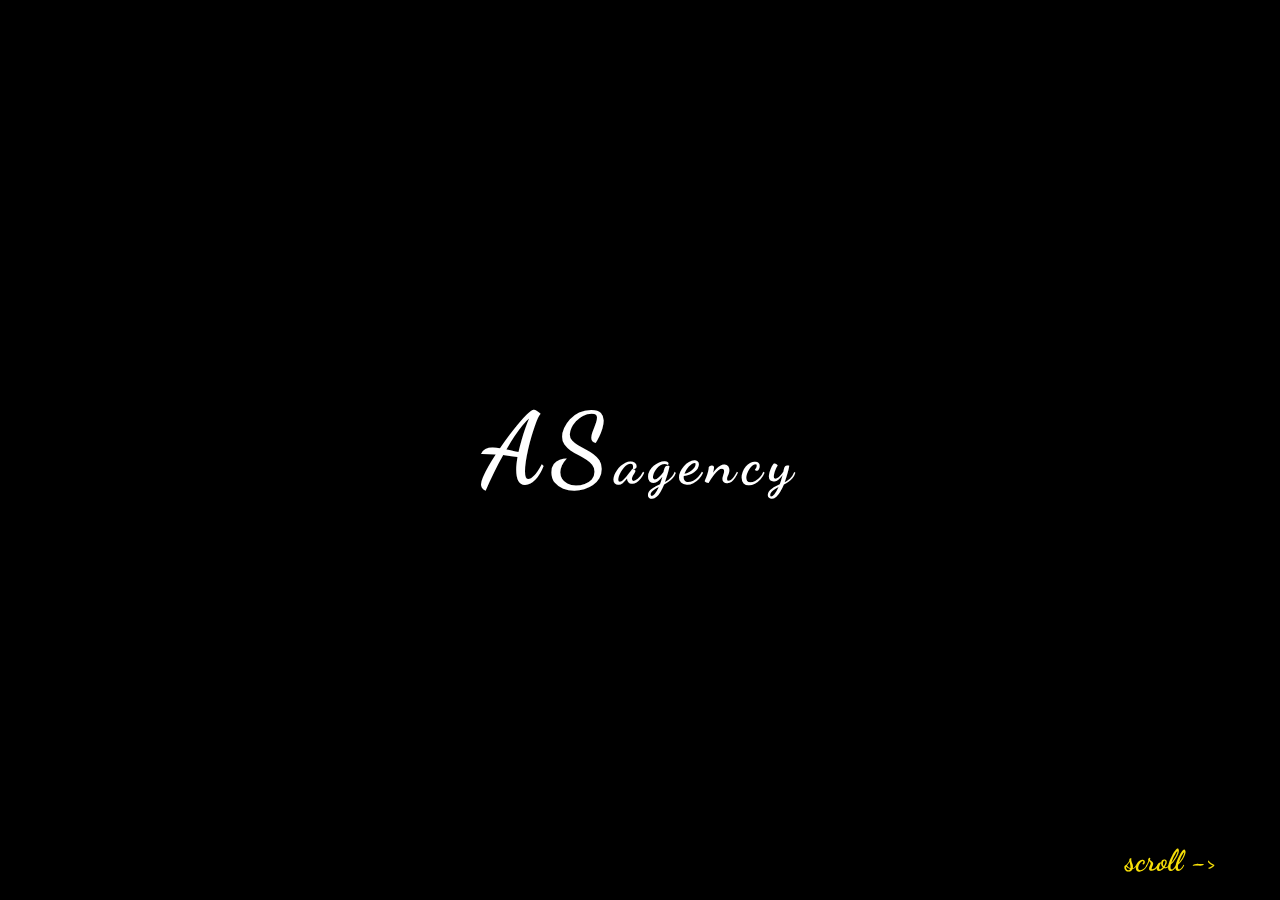
<file: index.html>
<!DOCTYPE html>
<html lang="en">
<head>
    <meta charset="UTF-8">
    <meta http-equiv="X-UA-Compatible" content="IE=edge">
    <meta name="viewport" content="width=device-width, initial-scale=1.0">
    <link rel="stylesheet" href="css/style.css">
    <link rel="preconnect" href="https://fonts.gstatic.com">
    <link href="https://fonts.googleapis.com/css2?family=Dancing+Script:wght@700&display=swap" rel="stylesheet">
    <title>AS agency</title>
</head>
<body>
    <!--logo-->
    <h1><span>AS</span>agency</h1>
    <!--end logo-->
    <!--button-->
    <div class="button">
        <h5><span><a href="./html/Home.html">scroll -></a></span></h5>
    </div>
    <!--end button-->
</body>
</html>
</file>
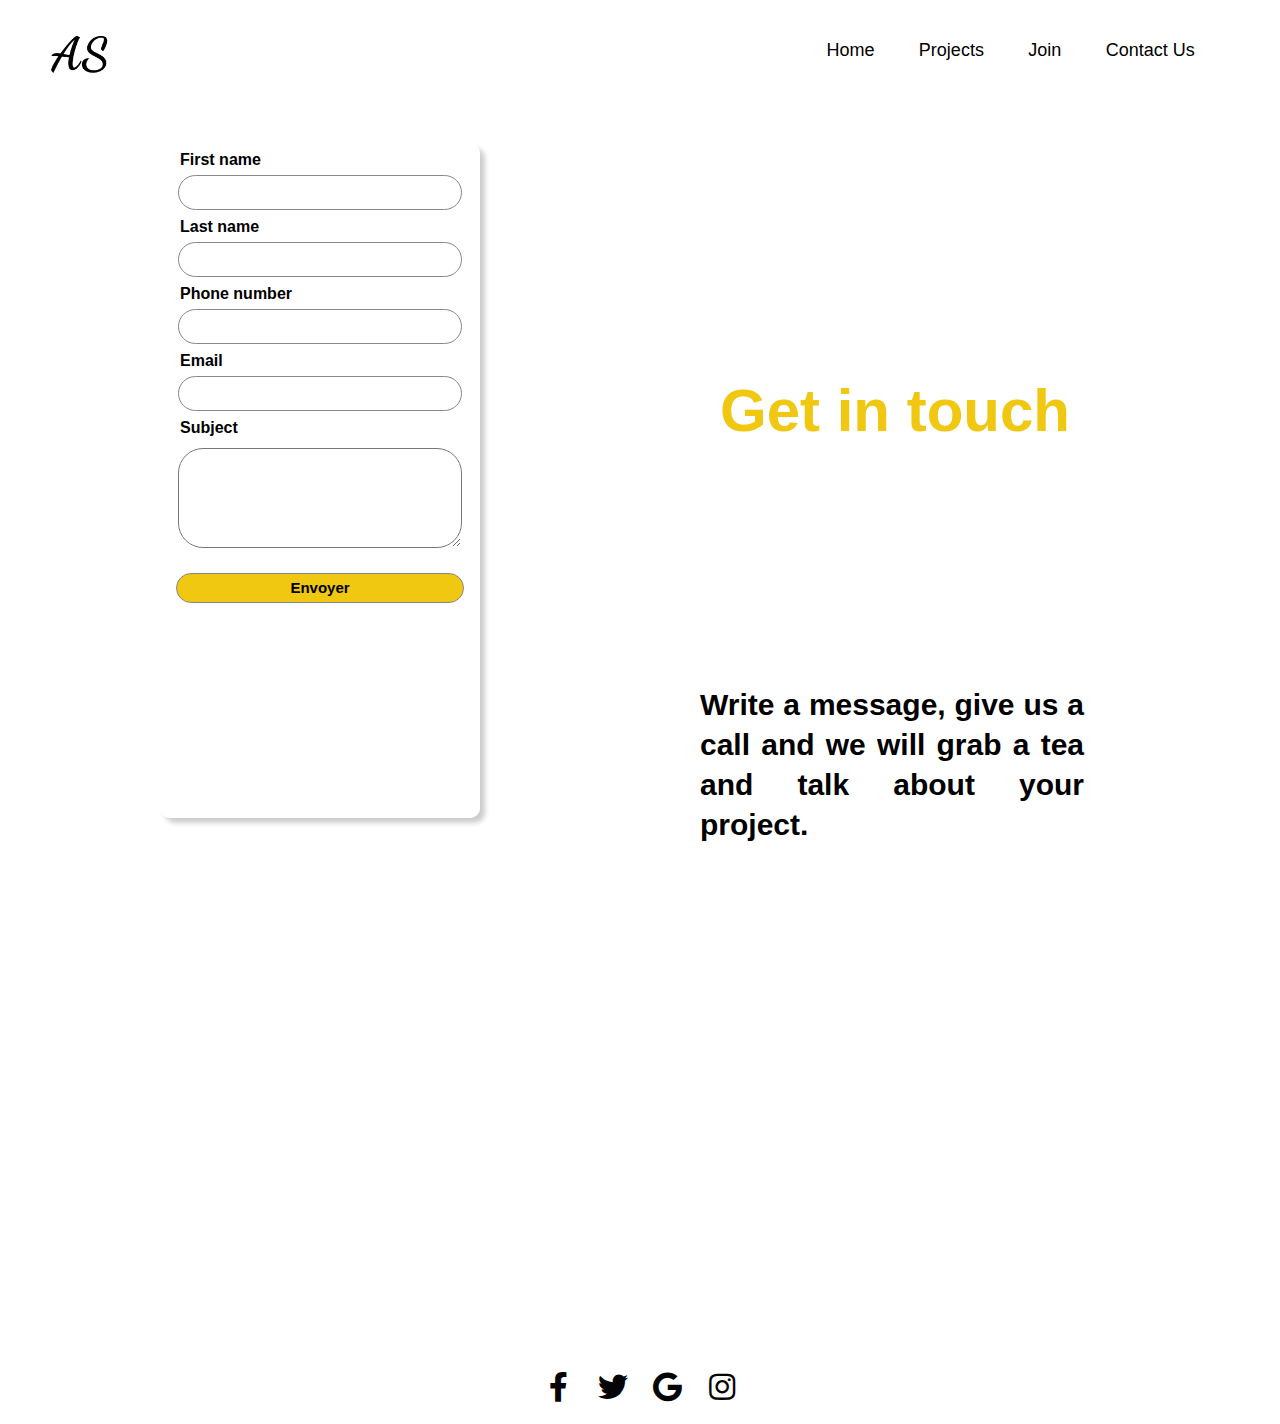
<file: html/contact.html>
<!DOCTYPE html>
<html lang="en">
<head>
    <meta charset="UTF-8">
    <meta http-equiv="X-UA-Compatible" content="IE=edge">
    <meta name="viewport" content="width=device-width, initial-scale=1.0">
    <link rel="stylesheet" href="https://use.fontawesome.com/releases/v5.4.1/css/all.css">
    <link rel="stylesheet" href="..//css/contact.css">
    <link rel="preconnect" href="https://fonts.gstatic.com">
    <link href="https://fonts.googleapis.com/css2?family=Dancing+Script:wght@700&display=swap" rel="stylesheet">
    <link href="https://fonts.googleapis.com/css2?family=Bree+Serif&display=swap" rel="stylesheet">
    <title>Contact us</title>
</head>
<body>
    <!-- contact us -->
            <div class="first-background"></div>
            <!--container-->
            <div class= 'container'>
                <header>
                    <!-- logo -->
                    <img src="..//images/Logo.png" alt="Logo" class="logo">
                    <!--end logo-->
                    <!-- nav -->
                    <nav>
                        <ul>
                            <li class="content__item">
                                <a href="Home.html" class="link link--metis">Home</a>
                            </li>
                            <li class="content__item">
                                <a href="Project1.html" class="link link--metis">Projects</a>
                            </li>
                            <li class="content__item">
                                <a href="Join.html" class="link link--metis">Join</a>
                            </li>
                            <li class="content__item">
                                <a href="contact.html" class="link link--metis">Contact Us</a>
                            </li>
                        </ul>
                    </nav>
                    <!--end nav-->
                </header>
                <!--form-->
                <div class="container1">
                    <label for="L-Name">First name</label>
                    <input type = 'text'  name ='Name' id="L-Name" required>
        
                    <label for="f-Name">Last name </label>
                    <input type = 'text' name ='Username' id="f-Name" required>
        
                    <label for="Telephone">Phone number</label>
                    <input type="tel" name ='Telephone' id="Telephone" required>
        
                    <label for="email">Email</label>
                    <input type="email" name ='email' id="email" required>

                    <label for="text">Subject</label>
                    <textarea name="text" id="text" cols="30" rows="10"></textarea>
        
                    <button type="submit" class= 'submit'>Envoyer</button>
                </div>
                <!--end form-->
                <!--aside-->
                <div class="container_content">
                    <div class="title">
                        <h1>Get in touch</h1>
                    </div>
                    <div class="par">
                        <h2>Write a message, give us a call and we will grab a tea and talk about your project.</h2>
                    </div>
                
                </div>
                <!--end aside-->
            </div>
            <!--end container-->
            <!--map-->
            <div>
                <iframe src="https://www.google.com/maps/embed?pb=!1m18!1m12!1m3!1d110098.31140249202!2d-9.507703844940172!3d30.419876344034655!2m3!1f0!2f0!3f0!3m2!1i1024!2i768!4f13.1!3m3!1m2!1s0xdb3b6e9daad1cc9%3A0xbcf8d0b78bf48474!2z2KPar9in2K_ZitixIDgwMDAw!5e0!3m2!1sar!2sma!4v1620910203084!5m2!1sar!2sma" width="600" height="450" style="border:0;" allowfullscreen="" loading="lazy"></iframe>
            </div>
            <!--end map-->
            <!--social media-->
            <footer>
                <div class="sm">
                    <a class="btn" href="#">
                      <i class="fab fa-facebook-f"></i>
                    </a>
                    <a class="btn" href="#">
                      <i class="fab fa-twitter"></i>
                    </a>
                    <a class="btn" href="#">
                      <i class="fab fa-google"></i>
                    </a>
                    <a class="btn" href="#">
                      <i class="fab fa-instagram"></i>
                    </a>
                </div>
            </footer>
            <!--end social media-->    
    <!-- end contact us -->
</body>
</html>
</file>
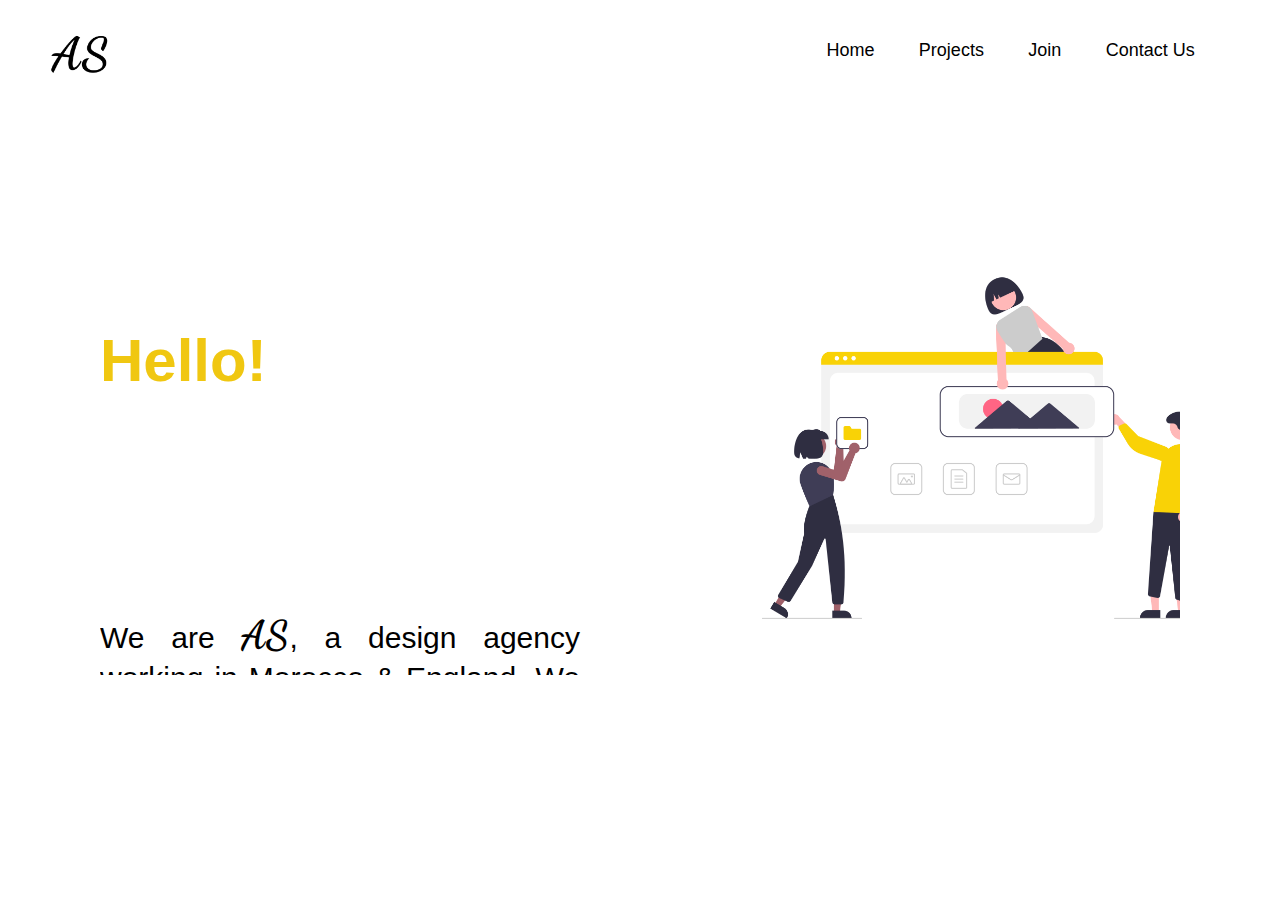
<file: html/Home.html>
<!DOCTYPE html>
<html lang="en">
<head>
    <meta charset="UTF-8">
    <meta http-equiv="X-UA-Compatible" content="IE=edge">
    <meta name="viewport" content="width=device-width, initial-scale=1.0">
    <link rel="stylesheet" href="..//css/Home.css">
    <link rel="preconnect" href="https://fonts.gstatic.com">
    <link href="https://fonts.googleapis.com/css2?family=Dancing+Script:wght@700&display=swap" rel="stylesheet">
    <title>Home</title>
</head>
<body>
    <!-- home -->
    <div class="first-background"></div>
    <!--container-->
        <div class= 'container'>
                <header>
                    <!-- logo -->
                    <img src="..//images/Logo.png" alt="Logo" class="logo">
                    <!--end logo-->
                    <!-- navbar -->
                    <nav>
                        <ul>
                            <li class="content__item">
                                <a href="Home.html" class="link link--metis">Home</a>
                            </li>
                            <li class="content__item">
                                <a href="Project1.html" class="link link--metis">Projects</a>
                            </li>
                            <li class="content__item">
                                <a href="Join.html" class="link link--metis">Join</a>
                            </li>
                            <li class="content__item">
                                <a href="contact.html" class="link link--metis">Contact Us</a>
                            </li>
                        </ul>
                    </nav>
                    <!--end navbar-->
                </header>
            <!--text-->
                <div class="container_content">
                    <div class="title">
                        <h1>Hello!</h1>
                    </div>
                    <div class="par">
                        <p>
                            We are <span class='AS'>AS</span>, a design agency working in Morocco & England.
                            We create brand identities, websites, packaging, retail concepts, illustrations
                            and everything in-between.
                        </p>
                    </div>
                </div>
            <!--end text-->    
            <!--image-->
                <div class="container_outer_img">
                    <div class="img-inner">
                        <img src='../images/undraw_building_websites_i78t.png'  alt="" class="container_img"/>
                    </div>
                </div>
        </div>   <!--end image-->
    <!-- end container -->
    <!--end home-->
</body>
</html>
</file>
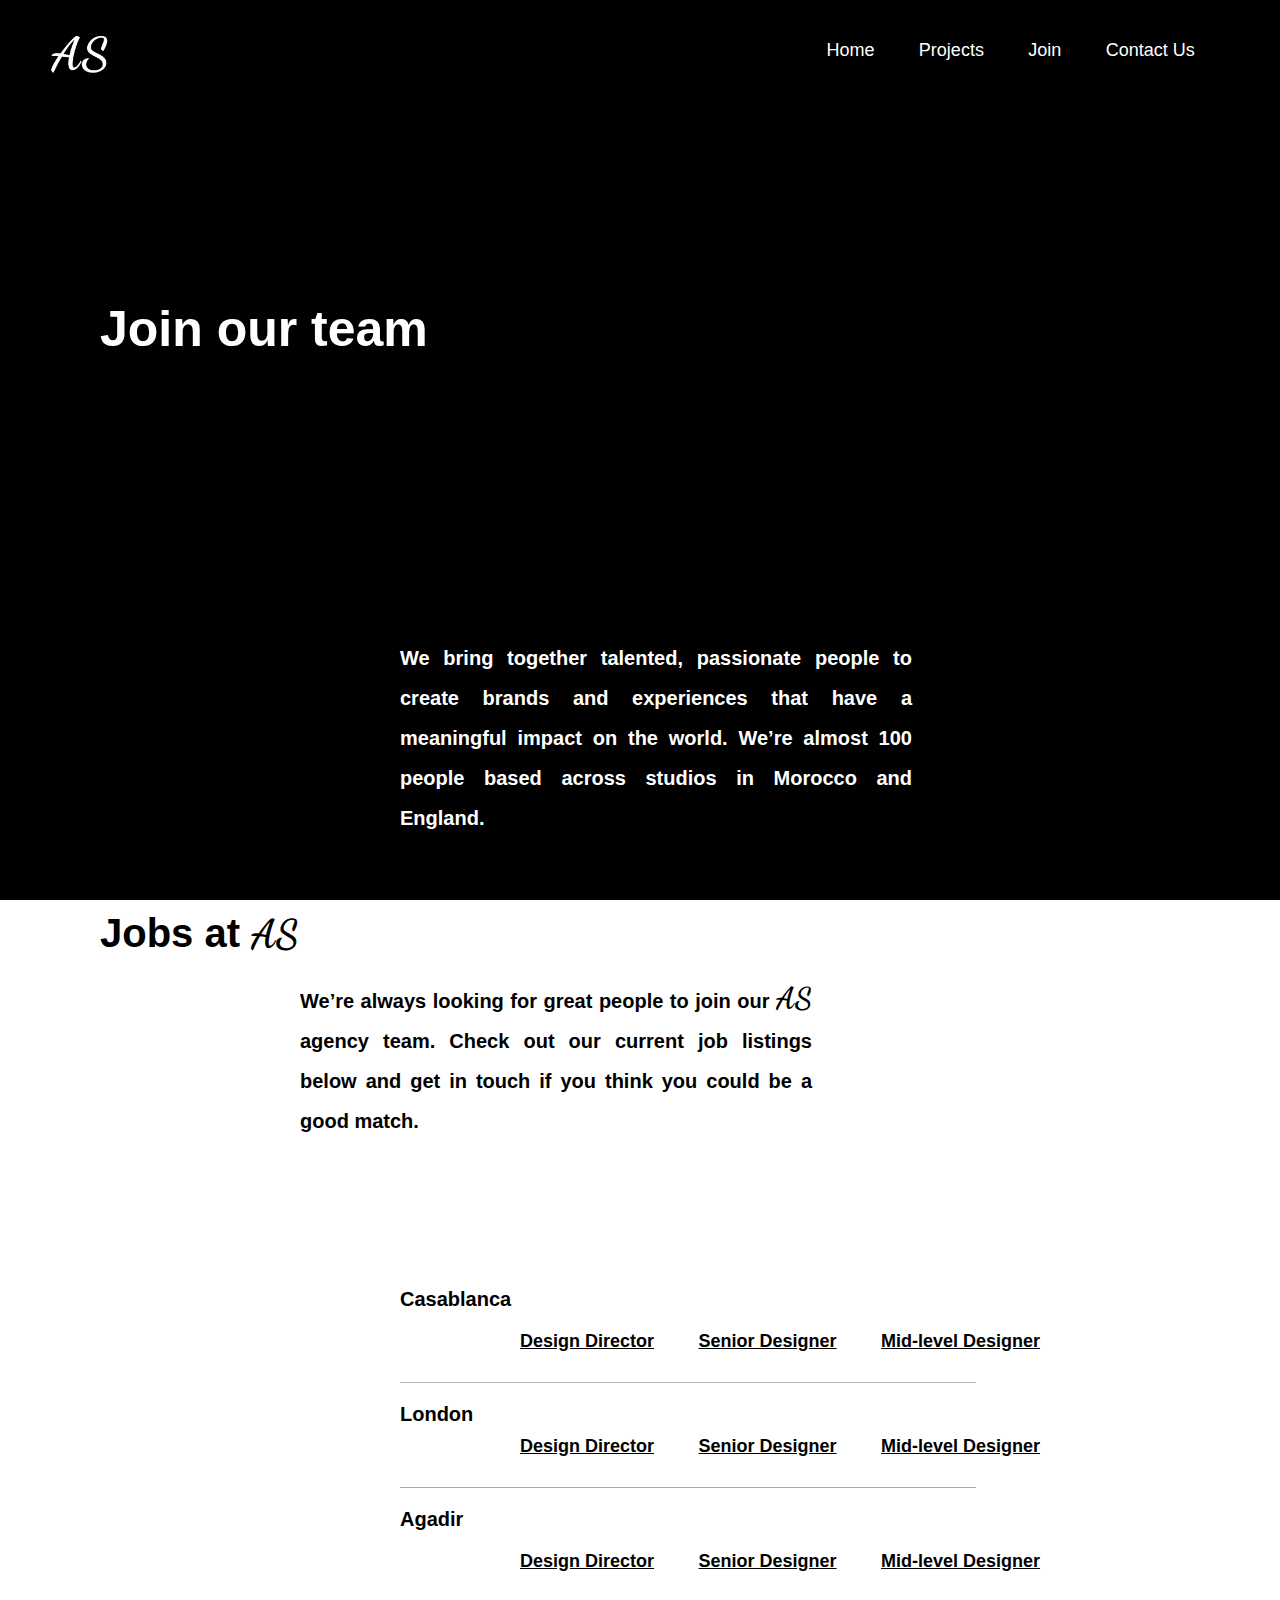
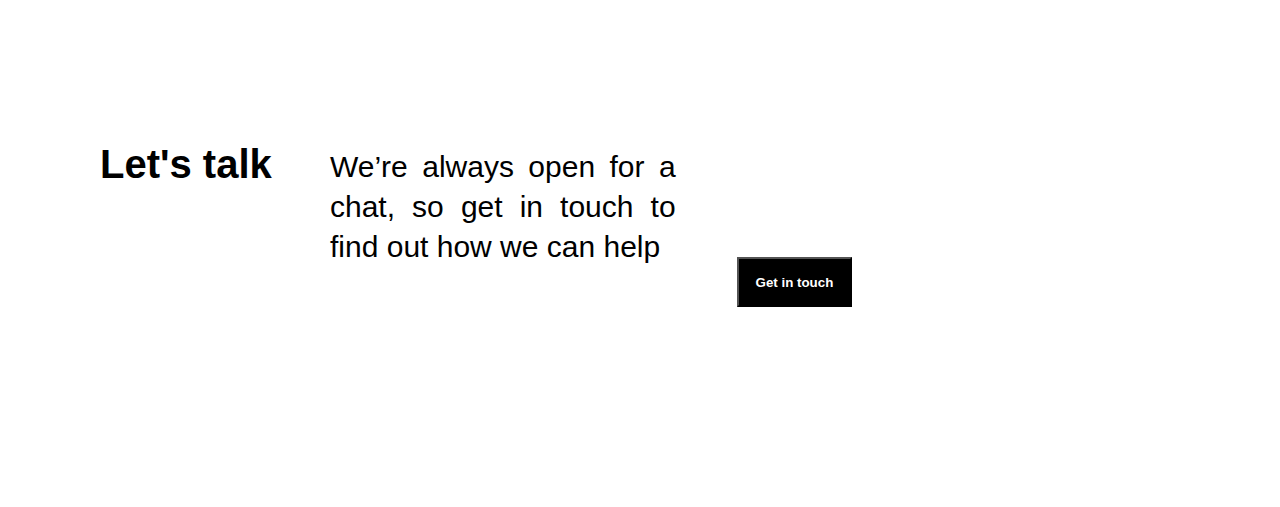
<file: html/Join.html>
<!DOCTYPE html>
<html lang="en">
<head>
    <meta charset="UTF-8">
    <meta http-equiv="X-UA-Compatible" content="IE=edge">
    <meta name="viewport" content="width=device-width, initial-scale=1.0">
    <link rel="stylesheet" href="..//css/Join.css">
    <link rel="preconnect" href="https://fonts.gstatic.com">
    <link href="https://fonts.googleapis.com/css2?family=Dancing+Script:wght@700&display=swap" rel="stylesheet">
    <title>Join</title>
</head>
<body>

<div class="first-background"></div>
<!-- big container -->
    <div class= 'container'>
        <header>
            <!-- logo -->
                <img src="..//images/white-logo.png" alt="Logo" class="logo">
            <!-- end logo -->
            <!-- nav -->
                <nav>
                    <ul>
                        <li class="content__item">
                            <a href="Home.html" class="link link--metis">Home</a>
                        </li>
                        <li class="content__item">
                            <a href="Project1.html" class="link link--metis">Projects</a>
                        </li>
                        <li class="content__item">
                            <a href="Join.html" class="link link--metis">Join</a>
                        </li>
                        <li class="content__item">
                            <a href="contact.html" class="link link--metis">Contact Us</a>
                        </li>
                    </ul>
                </nav>
            <!-- end nav -->
        </header>
    <!-- container text1 -->
        <div class="container_content">
                <div class="title">
                    <h1>Join our team</h1>
                </div>
                <div class="par1">
                    <p>
                        We bring together talented, passionate people to create brands and experiences that have a meaningful impact on the world. We’re almost 100 people based across studios in Morocco and England.
                    </p>
                </div>
        </div>
    <!-- end container text1 -->
    </div>
<!-- End big container -->

<!-- inner container -->
    <div class="container_content2">
        <h1 class="title2">Jobs at <span class="AS">AS</span></h1>
        <div class="par2">
            <p>
                We’re always looking for great people to join our <span class="AS">AS</span> agency team. Check out our current job listings below and get in touch if you think you could be a good match.
            </p>
        </div>
        <div class="lists_container1">
            <h2>Casablanca</h2>

                <ul class="ul1">
                    <li><a href="#">Design Director</a></li>
                    <li><a href="#">Senior Designer</a></li>
                    <li><a href="#">Mid-level Designer</a></li>
                </ul>
        </div>
        <div class="separator1"></div>

        <div class="lists_container2">
            <h2>London</h2>
                <ul class="ul2">
                    <li><a href="#">Design Director</a></li>
                    <li><a href="#">Senior Designer</a></li>
                    <li><a href="#">Mid-level Designer</a></li>
                </ul>
                <div class="separator2"></div>
        </div>
        <div class="lists_container3">
            <h2>Agadir</h2>
                <ul class="ul3">
                    <li><a href="#">Design Director</a></li>
                    <li><a href="#">Senior Designer</a></li>
                    <li><a href="#">Mid-level Designer</a></li>
                </ul>
        </div>
    </div>
<!-- end inner container -->
<!-- last container -->
    <div class="container_content3">
        <h2>
            Let's talk
        </h2>
        <p>
            We’re always open for a chat, so get in touch to find out how we can help
        </p>
        
        <button>
            Get in touch 
        </button>
    </div>
<!-- end last container -->
</body>
</html>
</file>
<file: css/style.css>
*{
    font-family: 'Dancing Script', cursive;
}
/* Logo */
body{
    padding: 0;
    margin: 0;
    background-color: #000000;
    display: flex;
    align-items: center;
    justify-content: center;
    min-height: 100vh;

  }
  h1 {
    color: #ffffff;
    font-size: 60px;
    font-weight: bold;
    letter-spacing: 7px;
    cursor: pointer
  }
  h1 span{
    font-size: 100px;
    transition: .7s linear;

  }
  h1:hover span:nth-child(1){
    margin-right: 5px
  }
  
  h1:hover span:nth-child(2){
    margin-left: 30px
  }
  h1:hover span{
    color: #ffffff;
    text-shadow: 0 0 10px #ffffff,
                 0 0 20px #ffffff, 
                 0 0 40px #ffffff;
  }

.button{

    position: fixed;
    bottom: 0;
    right:5%;
    cursor: pointer;
}
.button a{
    font-size: 30px;
    color: #f8e008;
    text-decoration: none;
    transition: .3s linear;
}
h5:hover span:nth-child(1){ 
    margin-right: 5px
  }
  
  h5:hover span:nth-child(2){
    margin-left: 30px
  }
  h5:hover span{
    color: #ffffff;
    text-shadow: 0 0 10px #ffffff,
                 0 0 20px #ffffff, 
                 0 0 40px #ffffff;
  }
</file>
<file: css/contact.css>
*{
  font-family: 'Poppins', sans-serif;
  margin: 0;
  padding: 0;
  box-sizing: border-box;
}

:root {
  --secondary-color : white;
  --contrast-color: #F0C711;
}
.first-background {
  position: absolute;
  top: 0;
  left: 0;
  right: 0;
  bottom: 0;
  height: 100%;
  z-index: -10;
  background-color: var(--contrast-color);
}
.container {
  display: flex;
  height: 100vh;
  justify-content: space-around;
  align-items: center;
  color: #fff;
  animation: expand .8s ease forwards;
  background-color: var(--secondary-color);
  position: relative;
  transition: all .8s ease;
}
.container_content {
  width: 30%;
  position: relative;
  left: 100px;
}
@keyframes slideIn {
  0% {
    transform: translateX(500px) scale(.2);
  }
  100% {
    transform: translateX(0px) scale(1);
  }
}

@keyframes slideUp {
  0% {
    transform: translateY(300px);
  }
  100% {
    transform: translateY(0px);
  }
}

@keyframes expand {
  0% {
    transform: translateX(1400px);
  }
  100% {
    transform: translateX(0px);
  }
}


/* logo */
.container header .logo{
  width:90px;
  height: 120px;
  position: absolute;
  top: 0;
  left: 35px;
}
/* menu */
.container header ul{
  position: absolute;
  top:40px;
  left: 63%; 

}

li {
  display: inline-block;
  position: relative;
  top: 0;
  color: #000;
  margin: 0 20px;
}
li a{
  text-decoration: none;
  color: #000;
  text-transform: capitalize;
}

.content__item::before {
  position: absolute;
  top: 0;
  left: 0;
}

.link {
  cursor: pointer;
  font-size: 18px;
  position: relative;
}

.link::before,
.link::after {
  position: absolute;
  width: 100%;
  height: 1px;
  background: currentColor;
  top: 100%;
  left: 0;
}

.link::before {
  content: '';
}

.link--metis::before {
  transform-origin: 100% 50%;
  transform: scale3d(0, 1, 1);
  transition: transform 0.3s;
}

.link--metis:hover::before {
  transform-origin: 0% 50%;
  transform: scale3d(1, 1, 1);
}

iframe{
  width: 100%;
}

.container_content{
  left: 0px;
  bottom: 10px;
  top: 100px;
}

h2{
  width: 100%;
  height: 40vh;
  color: #000;
  text-align: justify;
  font-size: 30px;
  line-height: 40px;
  transform: translateY(300px);
  animation: slideUp .8s ease-in-out forwards .8s;
  position: relative;
  right: 100px;
  top: -20px;

}
.title h1 {
  font-size: 60px;
  color: var(--contrast-color);
  position: relative;
  top: -60px;
  right: 80px;
  transform: translateY(100px);
  animation: slideUp .8s ease forwards .5s;
}

@keyframes slideUp {
0% {
  transform: translateY(300px);
}
100% {
  transform: translateY(0px);
}
}

button{
  cursor: pointer;
}

.container1{
  width: 25%;
  height: 75vh;
  text-align: center;
  line-height: 30px;
  position: relative;
  top: 30px;
  right: 10%;
  border-radius: 10px;
  box-shadow: 5px 5px 5px 0px rgba(0, 0, 0, 0.2);
  background-color: rgba(255, 255, 255, 0.671);
}
.container1 p{
  color: #fff;
  font-size:14px;
  line-height: 20px;
}

label{
  color: rgb(0, 0, 0);
  float: left;
  padding-top: 2px;
  padding-left: 20px;
  font-weight: bold;
}
input{
  width: 89%;
  height: 35px;
  border-radius: 25px;
  border: 1px solid #888;
}
.submit
{
  width: 90%;
  height: 30px;
  font-size: 15px;
  background-color: #F0C711;
  border: transparent;
  border-radius: 25px;
  position: relative;
  top: 20px;
  font-weight: bold;
  border: 1px solid #888;
}
textarea{
  position: relative;
  top: 5px;
  width: 89%;
  height: 100px;
  border-radius: 25px;
}
input:focus,
select:focus,
textarea:focus,
button:focus {
  outline: none;
}
footer{
  height: 70px;
}
.sm{
  position: relative;
  top: 50%;
  transform: translateY(-50%);
  width: 100%;
  text-align: center;
  
}
.btn{
  display: inline-block;
  width: 50px;
  height: 50px;
  background:transparent;
  margin: 0px;
  border-radius: 30%;
  box-shadow: 0 5px 15px -5px #fff;
  color: #050505;
  overflow: hidden;
  position: relative;
}
.btn i{
  line-height: 50px;
  font-size: 30px;
  transition: 0.2s linear;
}
.btn:hover i{
  transform: scale(1.3);
  color: #f1da0a;
}
</file>
<file: css/Home.css>
*{
    font-family: 'Poppins', sans-serif;
    margin: 0;
    padding: 0;
    box-sizing: border-box;
}
  
  :root {
    --secondary-color : white;
    --contrast-color: #F0C711;
  }
  .first-background {
    position: absolute;
    top: 0;
    left: 0;
    right: 0;
    bottom: 0;
    height: 100%;
    z-index: -10;
    background-color: var(--contrast-color);
  }
  .container {
    display: flex;
    height: 100vh;
    justify-content: space-around;
    align-items: center;
    color: #fff;
    animation: expand .8s ease forwards;
    background-color: var(--secondary-color);
    position: relative;
    transition: all .8s ease;
  }
  
  .container_content {
    width: 50%;
    position: relative;
    left: 100px;
  }
  .container_content .par .AS{
    font-family: 'Dancing Script', cursive;
    font-size: 40px;
    font-weight: bolder;
  }

  .container_outer_img {
    margin: 100px;
    width: 40%;
    overflow: hidden;
  }   
      
  .container_img {
    width: 120%;
    animation: slideIn 1.5s ease-in-out forwards;
  }
  .container_content img{
    width: 200px;
    height: 100px;
      margin-left: -1px;
      margin-right: 300px ;
      z-index: -1;
  }
  
  .par {
    height: auto;
    overflow: hidden;
  }
  
  p{
    width: 80%;
    height: 40vh;
    color: #000;
    font-size: 30px;
    line-height: 40px;
    text-align: justify;
    transform: translateY(300px);
    animation: slideUp .8s ease-in-out forwards .8s;
  }
  h1 {
      font-size: 60px;
      color: var(--contrast-color);
      margin-bottom: 20px;
      transform: translateY(100px);
      animation: slideUp .8s ease forwards .5s;
  }
  
  @keyframes slideIn {
    0% {
      transform: translateX(500px) scale(.2);
    }
    100% {
      transform: translateX(0px) scale(1);
    }
  }
  
  @keyframes slideUp {
    0% {
      transform: translateY(300px);
    }
    100% {
      transform: translateY(0px);
    }
  }
  
  @keyframes expand {
    0% {
      transform: translateX(1400px);
    }
    100% {
      transform: translateX(0px);
    }
  }
  

/* logo */
.container header .logo{
    width:90px;
    height: 120px;
    position: absolute;
    top: 0;
    left: 35px;
}
/* menu */
.container header ul{
    position: absolute;
    top:40px;
    left: 63%; 
}
li {
    display: inline-block;
    position: relative;
    top: 0;
    color: #000;
    margin: 0 20px;
}
li a{
    text-decoration: none;
    color: #000;
    text-transform: capitalize;
}

.content__item::before {
    position: absolute;
    top: 0;
    left: 0;
}

.link {
    cursor: pointer;
    font-size: 18px;
    position: relative;
}

.link::before,
.link::after {
    position: absolute;
    width: 100%;
    height: 1px;
    background: currentColor;
    top: 100%;
    left: 0; 
}

.link::before {
    content: '';   
}

.link--metis::before {
    transform-origin: 100% 50%;
    transform: scale3d(0, 1, 1);
    transition: transform 0.3s;
}

.link--metis:hover::before {
    transform-origin: 0% 50%;
    transform: scale3d(1, 1, 1);
}
</file>
<file: css/Join.css>
*{
  font-family: 'Poppins', sans-serif;
  margin: 0;
  padding: 0;
  box-sizing: border-box;
}

.first-background {
  position: absolute;
  top: 0;
  left: 0;
  right: 0;
  bottom: 0;
  height: 100%;
  z-index: -10;
  background-color: #fff;
  background-attachment: fixed;
}
.container {
  height: 100vh;
  justify-content: space-around;
  align-items: center;
  color: #000;
  animation: expand .8s ease forwards;
  background-color: #000;
  position: relative;
  transition: all .8s ease;
}
p{
  width: 80%;
  height: 40vh;
  line-height: 40px;
  text-align: justify;

}

.container_content {
  width: 50%;
  position: relative;
  top: 200px;
  left: 100px;
  color: #fff;
}

.container_content2{
  width: 50%;
  position: relative;
  top: 10px;
  left: 100px;
  color:black;
}
.container_content .title{
  font-size: 25px;
  transform: translateY(100px);
  animation: slideUp .8s ease forwards .5s;
}

.container_content .par1{
  position: relative;
  top: 80px;
  left:300px;
  transform: translateY(300px);
  animation: slideUp .8s ease-in-out forwards .8s;
  font-weight: bold;
  font-size: 20px;

}
.container_content2 .par2{
  position: relative;
  top: 20px;
  left:200px;
  font-weight: bold;
  font-size: 20px;

}

.container_content2 .title2{
  color: #000;
  font-size: 40px;
}

.container_content2 .par2 .AS
{
  font-family: 'Dancing Script', cursive;
  font-size: 30px;
  font-weight: bolder;
}
.container_content2 .title2 .AS
{
  font-family: 'Dancing Script', cursive;
  font-size: 40px;
  font-weight: bolder;
  color: #000;
}

.container_content2 .lists_container1 h2{
  font-size: 20px;
  color: #000;
  position: relative;
  top: -30px;
  left:  300px;
}
.container_content2 .lists_container2 h2{
  font-size: 20px;
  color: #000;
  position: relative;
  top: 40px;
  left:  300px;
}
.container_content2 .lists_container3 h2{
  font-size: 20px;
  color: #000;
  position: relative;
  top: 100px;
  left: 300px;
}

.lists_container1 .ul1{
  color: #000;
  position: relative;
  left: 400px;
  top: -10px;

}
.lists_container1 .ul1 li {
  color: #000;
  display: inline-block;
  margin: 0 20px;
}
.lists_container1 .ul1 li a,
.lists_container2 .ul2 li a,
.lists_container3 .ul3 li a
{
  color: #000;
  font-weight: bold;
  font-size: 18px;
}


.lists_container2 .ul2{
  color: #000;
  position: relative;
  left: 400px;
  top: 50px;

}
.lists_container2 .ul2 li {
  color: #000;
  display: inline-block;
  margin: 0 20px;
}

.lists_container3 .ul3{
  color: #000;
  position: relative;
  left: 400px;
  top: 120px;

}
.lists_container3 .ul3 li {
  color: #000;
  display: inline-block;
  margin: 0 20px;
}

.separator1 {
  display: flex;
  color: #888;
  position: relative;
  top: 20px;
  left: 300px;
  width: 90%;
}
.separator2 {
  display: flex;
  color: #888;
  position: relative;
  top: 80px;
  left: 300px;
  width: 90%;
}
.separator1::before,
.separator1::after {
  content: '';
  flex: 3;
  border-bottom: 1px solid rgba(136, 136, 136, 0.575);
}
.separator2::before,
.separator2::after {
  content: '';
  flex: 3;
  border-bottom: 1px solid rgba(136, 136, 136, 0.726);
}

.container_content3{
  position: relative;
  top: 300px;
  left: 100px;
  width: 90%;
  height: 20vh;
}
.container_content3 h2{
  font-size: 40px;

}
.container_content3 p{
  width: 30%;
  position: relative;
  top: -40px;
  left: 230px;
  font-size: 30px;
}
.container_content3 button{
  background-color: black;
  color: #fff;
  width: 10%;
  height: 50px;
  float: right;
  position: relative;
  bottom: 290px;
  right: 400px;
  cursor: pointer;
  font-weight: bold;
}

@keyframes slideIn {
  0% {
    transform: translateX(500px) scale(.2);
  }
  100% {
    transform: translateX(0px) scale(1);
  }
}

@keyframes slideUp {
  0% {
    transform: translateY(300px);
  }
  100% {
    transform: translateY(0px);
  }
}

@keyframes expand {
  0% {
    transform: translateX(1400px);
  }
  100% {
    transform: translateX(0px);
  }
}

/* logo */
.container header img{
  width:90px;
  height: 120px;
  position: absolute;
  top: 0;
  left: 35px;
}
/* menu */
.container header ul{
  position: absolute;
  top:40px;
  left: 63%; 

}

.container li {
  display: inline-block;
  position: relative;
  top: 0;
  color: #fff;
  margin: 0 20px;
  font-family: 'Poppins', sans-serif;
}
.container li a{
  text-decoration: none;
  color: #fff;
  text-transform: capitalize;
}

.content__item::before {
  position: absolute;
  top: 0;
  left: 0;
}

.link {
  cursor: pointer;
  font-size: 18px;
  position: relative;
}

.link::before,
.link::after {
  position: absolute;
  width: 100%;
  height: 1px;
  background: currentColor;
  top: 100%;
  left: 0;
}

.link::before {
  content: '';
}

.link--metis::before {
  transform-origin: 100% 50%;
  transform: scale3d(0, 1, 1);
  transition: transform 0.3s;
}

.link--metis:hover::before {
  transform-origin: 0% 50%;
  transform: scale3d(1, 1, 1);
}
</file>
